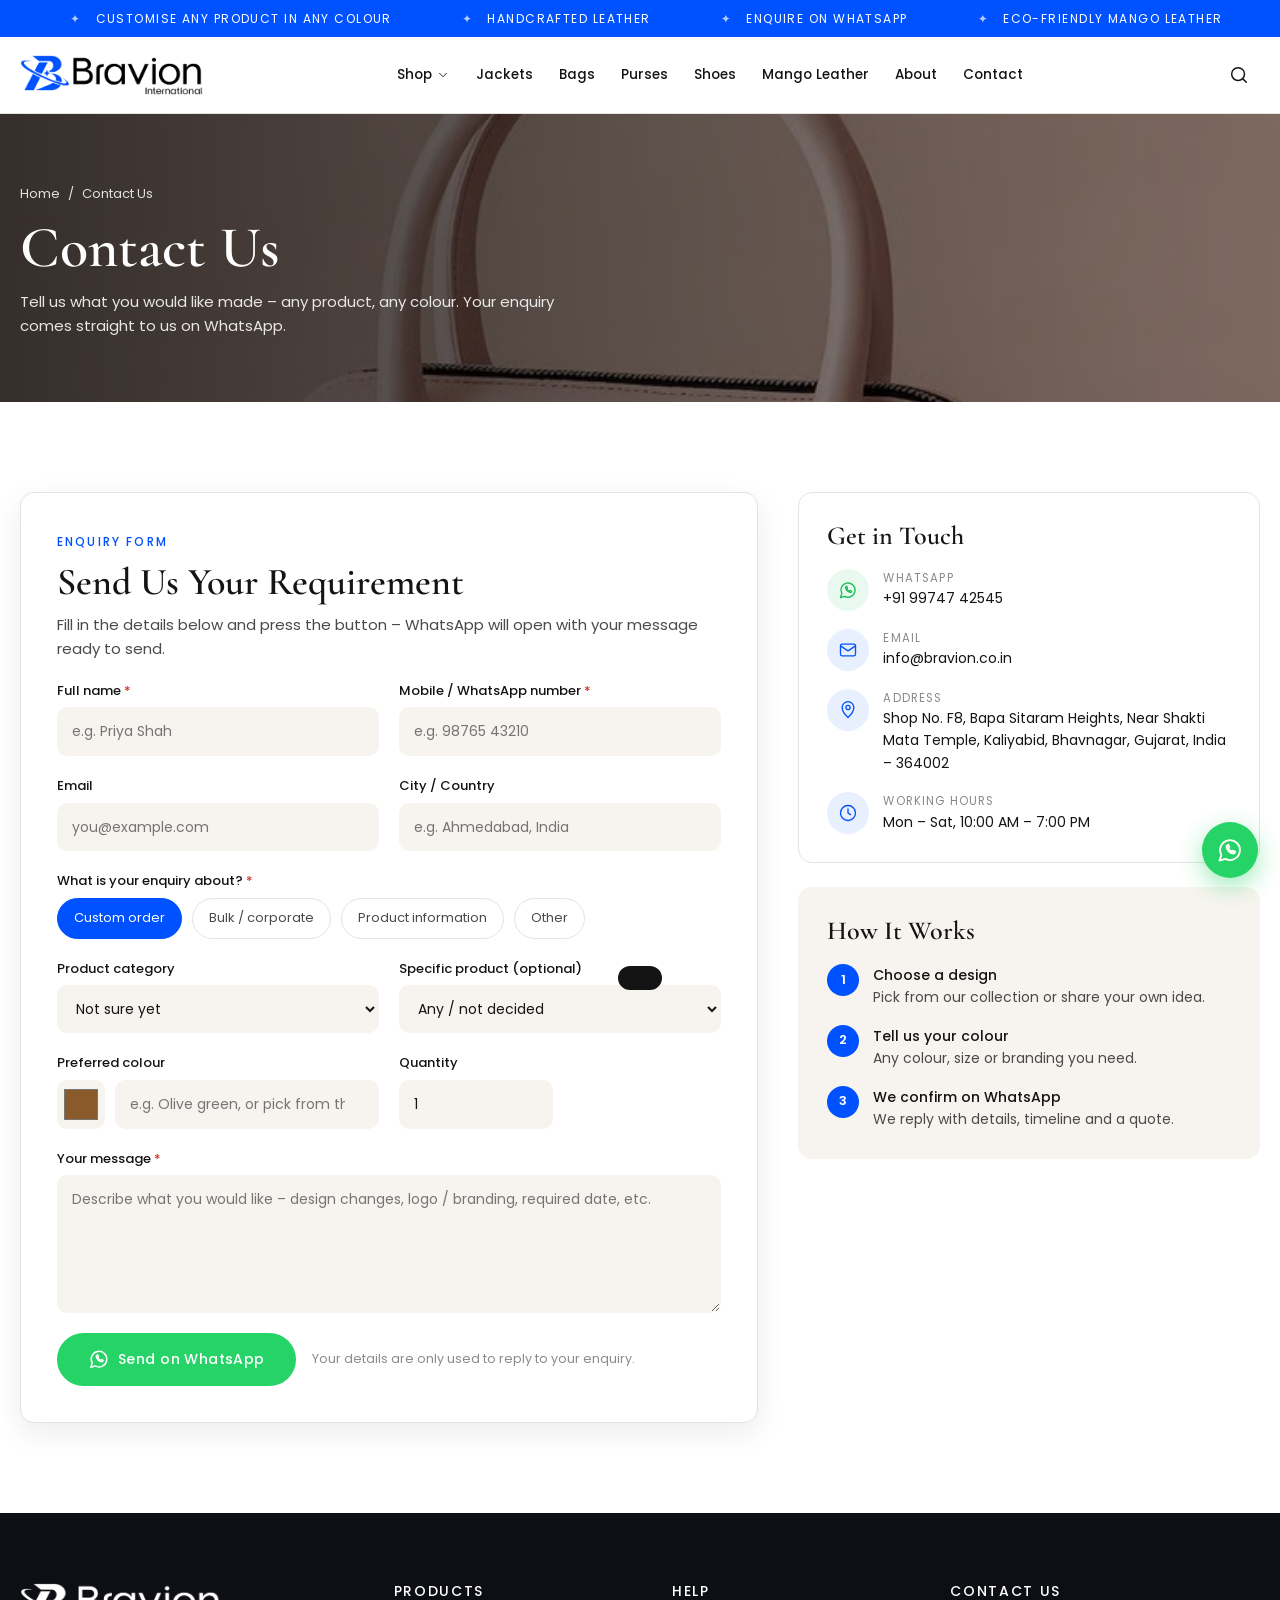
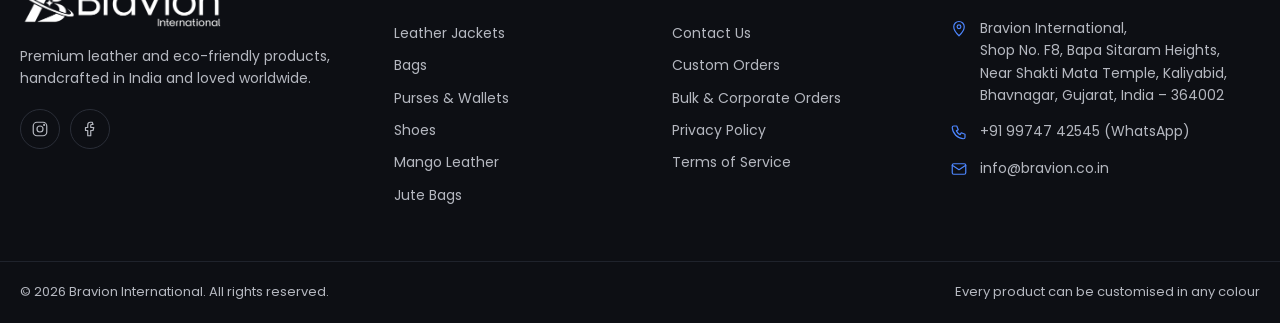
<file: contact.html>
<!DOCTYPE html>
<html lang="en">
<head>
  <meta charset="UTF-8">
  <meta name="viewport" content="width=device-width, initial-scale=1.0">
  <title>Contact Bravion International – Bulk Leather Goods &amp; Jute Bags Supplier, Bhavnagar India</title>
  <meta name="description" content="Contact Bravion International, Bhavnagar, Gujarat, India for wholesale, bulk, private label and OEM leather goods, mango leather and custom logo jute bags. Enquire on WhatsApp +91 99747 42545.">
  <meta name="keywords" content="leather goods sourcing India, bulk leather products supplier, leather products bulk order, leather goods importers supplier, custom products with logo, custom jute bags manufacturer, promotional bags bulk supplier, custom corporate gifting bags supplier, leather goods supplier for fashion brands">
  <meta name="robots" content="index, follow">
  <link rel="canonical" href="https://www.bravion.co.in/contact.html">
  <meta property="og:type" content="website">
  <meta property="og:site_name" content="Bravion International">
  <meta property="og:title" content="Contact Bravion International – Bulk Leather Goods &amp; Jute Bags Supplier, Bhavnagar India">
  <meta property="og:description" content="Contact Bravion International, Bhavnagar, Gujarat, India for wholesale, bulk, private label and OEM leather goods, mango leather and custom logo jute bags. Enquire on WhatsApp +91 99747 42545.">
  <meta property="og:url" content="https://www.bravion.co.in/contact.html">
  <meta property="og:image" content="https://www.bravion.co.in/assets/img/mango/ml-11.jpg">
  <meta property="og:image:alt" content="Bravion International mango leather satchel">
  <meta property="og:locale" content="en_IN">
  <meta name="twitter:card" content="summary_large_image">
  <meta name="twitter:title" content="Contact Bravion International – Bulk Leather Goods &amp; Jute Bags Supplier, Bhavnagar India">
  <meta name="twitter:description" content="Contact Bravion International, Bhavnagar, Gujarat, India for wholesale, bulk, private label and OEM leather goods, mango leather and custom logo jute bags. Enquire on WhatsApp +91 99747 42545.">
  <meta name="twitter:image" content="https://www.bravion.co.in/assets/img/mango/ml-11.jpg">
  <link rel="icon" type="image/png" href="assets/img/favicon.png">
  <link rel="preconnect" href="https://fonts.googleapis.com">
  <link rel="preconnect" href="https://fonts.gstatic.com" crossorigin>
  <link href="https://fonts.googleapis.com/css2?family=Cormorant+Garamond:wght@500;600;700&family=Poppins:wght@300;400;500;600&display=swap" rel="stylesheet">
  <link rel="stylesheet" href="assets/css/style.css">
</head>
<body>

  <!-- Announcement bar -->
  <div class="announce">
    <div class="announce__track">
      <span>Customise any product in any colour</span><span>Handcrafted leather</span><span>Enquire on WhatsApp</span><span>Eco-friendly mango leather</span>
      <span>Customise any product in any colour</span><span>Handcrafted leather</span><span>Enquire on WhatsApp</span><span>Eco-friendly mango leather</span>
    </div>
  </div>

  <!-- Header -->
  <header class="header" id="header">
    <div class="container header__inner">
      <button class="icon-btn header__burger" id="menuOpen" aria-label="Open menu">
        <svg viewBox="0 0 24 24"><path d="M3 6h18M3 12h18M3 18h18"/></svg>
      </button>

      <a href="index.html" class="header__logo" aria-label="Bravion International home">
        <img src="assets/img/logo.png" alt="Bravion International">
      </a>

      <nav class="nav" id="nav" aria-label="Main">
        <div class="nav__head">
          <img src="assets/img/logo.png" alt="Bravion International">
          <button class="icon-btn" id="menuClose" aria-label="Close menu">
            <svg viewBox="0 0 24 24"><path d="M6 6l12 12M18 6L6 18"/></svg>
          </button>
        </div>
        <ul class="nav__list">
          <li class="nav__item has-mega">
            <a href="shop.html">Shop <svg class="chev" viewBox="0 0 24 24"><path d="M6 9l6 6 6-6"/></svg></a>
            <div class="mega">
              <div class="mega__col">
                <h6>Products</h6>
                <a href="shop.html?cat=jackets">Leather Jackets</a>
                <a href="shop.html?cat=bags">Bags</a>
                <a href="shop.html?cat=purses">Purses &amp; Wallets</a>
                <a href="shop.html?cat=shoes">Shoes</a>
              </div>
              <div class="mega__col">
                <h6>Eco Collection</h6>
                <a href="shop.html?material=Mango+Leather">Mango Leather – All Products</a>
                <a href="shop.html?cat=jute-bags">Jute Bags</a>
              </div>
              <a href="shop.html?material=Mango+Leather" class="mega__promo">
                <img src="assets/img/mango/ml-11.jpg" alt="">
                <span>New: Mango Leather Edit →</span>
              </a>
            </div>
          </li>
          <li class="nav__item"><a href="shop.html?cat=jackets">Jackets</a></li>
          <li class="nav__item"><a href="shop.html?cat=bags">Bags</a></li>
          <li class="nav__item"><a href="shop.html?cat=purses">Purses</a></li>
          <li class="nav__item"><a href="shop.html?cat=shoes">Shoes</a></li>
          <li class="nav__item"><a href="shop.html?material=Mango+Leather">Mango Leather</a></li>
          <li class="nav__item"><a href="index.html#about">About</a></li>
          <li class="nav__item"><a href="contact.html">Contact</a></li>
        </ul>
      </nav>

      <div class="header__actions">
        <button class="icon-btn" id="searchOpen" aria-label="Search">
          <svg viewBox="0 0 24 24"><circle cx="11" cy="11" r="7"/><path d="M20 20l-3.5-3.5"/></svg>
        </button>
      </div>
    </div>

    <div class="search" id="search">
      <div class="container search__inner">
        <svg viewBox="0 0 24 24"><circle cx="11" cy="11" r="7"/><path d="M20 20l-3.5-3.5"/></svg>
        <input type="search" placeholder="Search jackets, bags, wallets, shoes…" aria-label="Search products">
        <button class="icon-btn" id="searchClose" aria-label="Close search">
          <svg viewBox="0 0 24 24"><path d="M6 6l12 12M18 6L6 18"/></svg>
        </button>
      </div>
    </div>
    <!-- inside the header so the menu drawer can sit above it -->
    <div class="overlay" id="overlay"></div>
  </header>

  <main class="contact-page">

    <!-- Page banner -->
    <section class="collection-hero" style="--bg:url('../img/mango/ml-09.jpg')">
      <div class="container collection-hero__inner">
        <nav class="crumbs" aria-label="Breadcrumb">
          <a href="index.html">Home</a><span>/</span>Contact Us
        </nav>
        <h1>Contact Us</h1>
        <p>Tell us what you would like made – any product, any colour. Your enquiry comes straight to us on WhatsApp.</p>
      </div>
    </section>

    <section class="section">
      <div class="container contact">

        <!-- Enquiry form -->
        <form class="contact__form" id="contactForm" novalidate>
          <div class="contact__form-head">
            <span class="eyebrow">Enquiry form</span>
            <h2>Send Us Your Requirement</h2>
            <p>Fill in the details below and press the button – WhatsApp will open with your message ready to send.</p>
          </div>

          <div class="field-row">
            <label class="field">
              <span>Full name <em>*</em></span>
              <input type="text" name="name" autocomplete="name" required placeholder="e.g. Priya Shah">
              <small class="field__error">Please enter your name.</small>
            </label>
            <label class="field">
              <span>Mobile / WhatsApp number <em>*</em></span>
              <input type="tel" name="phone" autocomplete="tel" required placeholder="e.g. 98765 43210" inputmode="tel">
              <small class="field__error">Please enter a valid number (10–15 digits).</small>
            </label>
          </div>

          <div class="field-row">
            <label class="field">
              <span>Email</span>
              <input type="email" name="email" autocomplete="email" placeholder="you@example.com">
              <small class="field__error">Please enter a valid email.</small>
            </label>
            <label class="field">
              <span>City / Country</span>
              <input type="text" name="city" autocomplete="address-level2" placeholder="e.g. Ahmedabad, India">
            </label>
          </div>

          <div class="field">
            <span>What is your enquiry about? <em>*</em></span>
            <div class="choice" id="enquiryType">
              <label><input type="radio" name="type" value="Custom order" checked><span>Custom order</span></label>
              <label><input type="radio" name="type" value="Bulk / corporate order"><span>Bulk / corporate</span></label>
              <label><input type="radio" name="type" value="Product information"><span>Product information</span></label>
              <label><input type="radio" name="type" value="Other"><span>Other</span></label>
            </div>
          </div>

          <div class="field-row">
            <label class="field">
              <span>Product category</span>
              <select name="category" id="fCategorySelect">
                <option value="">Not sure yet</option>
              </select>
            </label>
            <label class="field">
              <span>Specific product (optional)</span>
              <select name="product" id="fProductSelect">
                <option value="">Any / not decided</option>
              </select>
            </label>
          </div>

          <div class="field-row">
            <label class="field">
              <span>Preferred colour</span>
              <div class="colour-input">
                <input type="color" name="colourPick" value="#8b5a2b" aria-label="Pick a colour">
                <input type="text" name="colour" placeholder="e.g. Olive green, or pick from the box" list="colourList">
              </div>
              <datalist id="colourList">
                <option value="Black"><option value="Brown"><option value="Tan"><option value="Cream"><option value="White">
                <option value="Red"><option value="Maroon"><option value="Pink"><option value="Green"><option value="Blue">
                <option value="Navy"><option value="Mustard"><option value="Purple"><option value="Beige">
              </datalist>
            </label>
            <div class="field-row field-row--tight">
              <label class="field">
                <span>Quantity</span>
                <input type="number" name="qty" min="1" value="1" inputmode="numeric">
                <small class="field__error">Minimum 1.</small>
              </label>
              <label class="field" id="sizeField" hidden>
                <span>Size</span>
                <input type="text" name="size" placeholder="e.g. M / UK 9">
              </label>
            </div>
          </div>

          <label class="field">
            <span>Your message <em>*</em></span>
            <textarea name="message" rows="5" required placeholder="Describe what you would like – design changes, logo / branding, required date, etc."></textarea>
            <small class="field__error">Please tell us a little about what you need.</small>
          </label>

          <div class="contact__submit">
            <button type="submit" class="btn btn--wa">
              <svg viewBox="0 0 24 24"><path d="M3 21l1.6-4.7A8.5 8.5 0 1 1 8 19.6z"/><path d="M9 8.5c0 3.5 3 6.5 6.5 6.5l1-1.5-2-1-1 1c-1-.5-2.5-2-3-3l1-1-1-2z"/></svg>
              Send on WhatsApp
            </button>
            <p class="contact__note">Your details are only used to reply to your enquiry.</p>
          </div>

          <div class="contact__done" id="contactDone" hidden>
            <strong>WhatsApp is opening…</strong>
            <span>Please press <b>Send</b> in WhatsApp to deliver your message. If it did not open, <a href="#" id="contactRetry" target="_blank" rel="noopener">tap here</a>.</span>
          </div>
        </form>

        <!-- Contact details -->
        <aside class="contact__info">
          <div class="info-card">
            <h3>Get in Touch</h3>
            <a href="#" data-wa class="info-line">
              <span class="info-line__icon info-line__icon--wa"><svg viewBox="0 0 24 24"><path d="M3 21l1.6-4.7A8.5 8.5 0 1 1 8 19.6z"/><path d="M9 8.5c0 3.5 3 6.5 6.5 6.5l1-1.5-2-1-1 1c-1-.5-2.5-2-3-3l1-1-1-2z"/></svg></span>
              <span><small>WhatsApp</small>+91 99747 42545</span>
            </a>
            <a href="mailto:info@bravion.co.in" class="info-line">
              <span class="info-line__icon"><svg viewBox="0 0 24 24"><rect x="3" y="5" width="18" height="14" rx="2"/><path d="M3 7l9 6 9-6"/></svg></span>
              <span><small>Email</small>info@bravion.co.in</span>
            </a>
            <div class="info-line">
              <span class="info-line__icon"><svg viewBox="0 0 24 24"><path d="M12 21s-7-6.5-7-12a7 7 0 0 1 14 0c0 5.5-7 12-7 12z"/><circle cx="12" cy="9" r="2.5"/></svg></span>
              <span><small>Address</small>Shop No. F8, Bapa Sitaram Heights, Near Shakti Mata Temple, Kaliyabid, Bhavnagar, Gujarat, India – 364002</span>
            </div>
            <div class="info-line">
              <span class="info-line__icon"><svg viewBox="0 0 24 24"><circle cx="12" cy="12" r="9"/><path d="M12 7v5l3 2"/></svg></span>
              <span><small>Working hours</small>Mon – Sat, 10:00 AM – 7:00 PM</span>
            </div>
          </div>

          <div class="info-card info-card--tint">
            <h3>How It Works</h3>
            <ol class="steps">
              <li><strong>Choose a design</strong><span>Pick from our collection or share your own idea.</span></li>
              <li><strong>Tell us your colour</strong><span>Any colour, size or branding you need.</span></li>
              <li><strong>We confirm on WhatsApp</strong><span>We reply with details, timeline and a quote.</span></li>
            </ol>
          </div>
        </aside>
      </div>
    </section>
  </main>

  <!-- Footer -->
  <footer class="footer" id="contact">
    <div class="container footer__grid">
      <div class="footer__brand">
        <img src="assets/img/logo.png" alt="Bravion International" class="footer__logo">
        <p>Premium leather and eco-friendly products, handcrafted in India and loved worldwide.</p>
        <div class="social">
          <a href="https://www.instagram.com/bravioninternational/" target="_blank" rel="noopener" aria-label="Instagram"><svg viewBox="0 0 24 24"><rect x="3" y="3" width="18" height="18" rx="5"/><circle cx="12" cy="12" r="4"/><circle cx="17.5" cy="6.5" r=".6"/></svg></a>
          <a href="https://www.facebook.com/share/1EA5qorMT6/?mibextid=wwXIfr" target="_blank" rel="noopener" aria-label="Facebook"><svg viewBox="0 0 24 24"><path d="M15 3h-2.5A3.5 3.5 0 0 0 9 6.5V10H6v4h3v7h4v-7h3l1-4h-4V7a1 1 0 0 1 1-1h2z"/></svg></a>
        </div>
      </div>
      <div>
        <h4>Products</h4>
        <a href="shop.html?cat=jackets">Leather Jackets</a>
        <a href="shop.html?cat=bags">Bags</a>
        <a href="shop.html?cat=purses">Purses &amp; Wallets</a>
        <a href="shop.html?cat=shoes">Shoes</a>
        <a href="shop.html?material=Mango+Leather">Mango Leather</a>
        <a href="shop.html?cat=jute-bags">Jute Bags</a>
      </div>
      <div>
        <h4>Help</h4>
        <a href="contact.html">Contact Us</a>
        <a href="#" data-wa="Hello Bravion, I would like to customise a product.">Custom Orders</a>
        <a href="#" data-wa="Hello Bravion, I would like a quote for a bulk / corporate order.">Bulk &amp; Corporate Orders</a>
        <a href="#">Privacy Policy</a>
        <a href="#">Terms of Service</a>
      </div>
      <div>
        <h4>Contact Us</h4>
        <p class="contact-line"><svg viewBox="0 0 24 24"><path d="M12 21s-7-6.5-7-12a7 7 0 0 1 14 0c0 5.5-7 12-7 12z"/><circle cx="12" cy="9" r="2.5"/></svg>
          Bravion International,<br>Shop No. F8, Bapa Sitaram Heights,<br>Near Shakti Mata Temple, Kaliyabid,<br>Bhavnagar, Gujarat, India – 364002</p>
        <p class="contact-line"><svg viewBox="0 0 24 24"><path d="M5 4h4l2 5-2.5 1.5a11 11 0 0 0 5 5L15 13l5 2v4a2 2 0 0 1-2 2A16 16 0 0 1 3 6a2 2 0 0 1 2-2"/></svg><a href="#" data-wa>+91 99747 42545 (WhatsApp)</a></p>
        <p class="contact-line"><svg viewBox="0 0 24 24"><rect x="3" y="5" width="18" height="14" rx="2"/><path d="M3 7l9 6 9-6"/></svg><a href="mailto:info@bravion.co.in">info@bravion.co.in</a></p>
      </div>
    </div>
    <div class="footer__bottom">
      <div class="container footer__bottom-inner">
        <span>© <span id="year">2026</span> Bravion International. All rights reserved.</span>
        <span class="pay">Every product can be customised in any colour</span>
      </div>
    </div>
  </footer>

  <a href="#" class="whatsapp" data-wa aria-label="Chat on WhatsApp">
    <svg viewBox="0 0 24 24"><path d="M3 21l1.6-4.7A8.5 8.5 0 1 1 8 19.6z"/><path d="M9 8.5c0 3.5 3 6.5 6.5 6.5l1-1.5-2-1-1 1c-1-.5-2.5-2-3-3l1-1-1-2z"/></svg>
  </a>

  <div class="toast" id="toast" role="status" aria-live="polite"></div>

  <script src="assets/js/products.js"></script>
  <script src="assets/js/common.js"></script>
  <script src="assets/js/contact.js"></script>
</body>
</html>
</file>
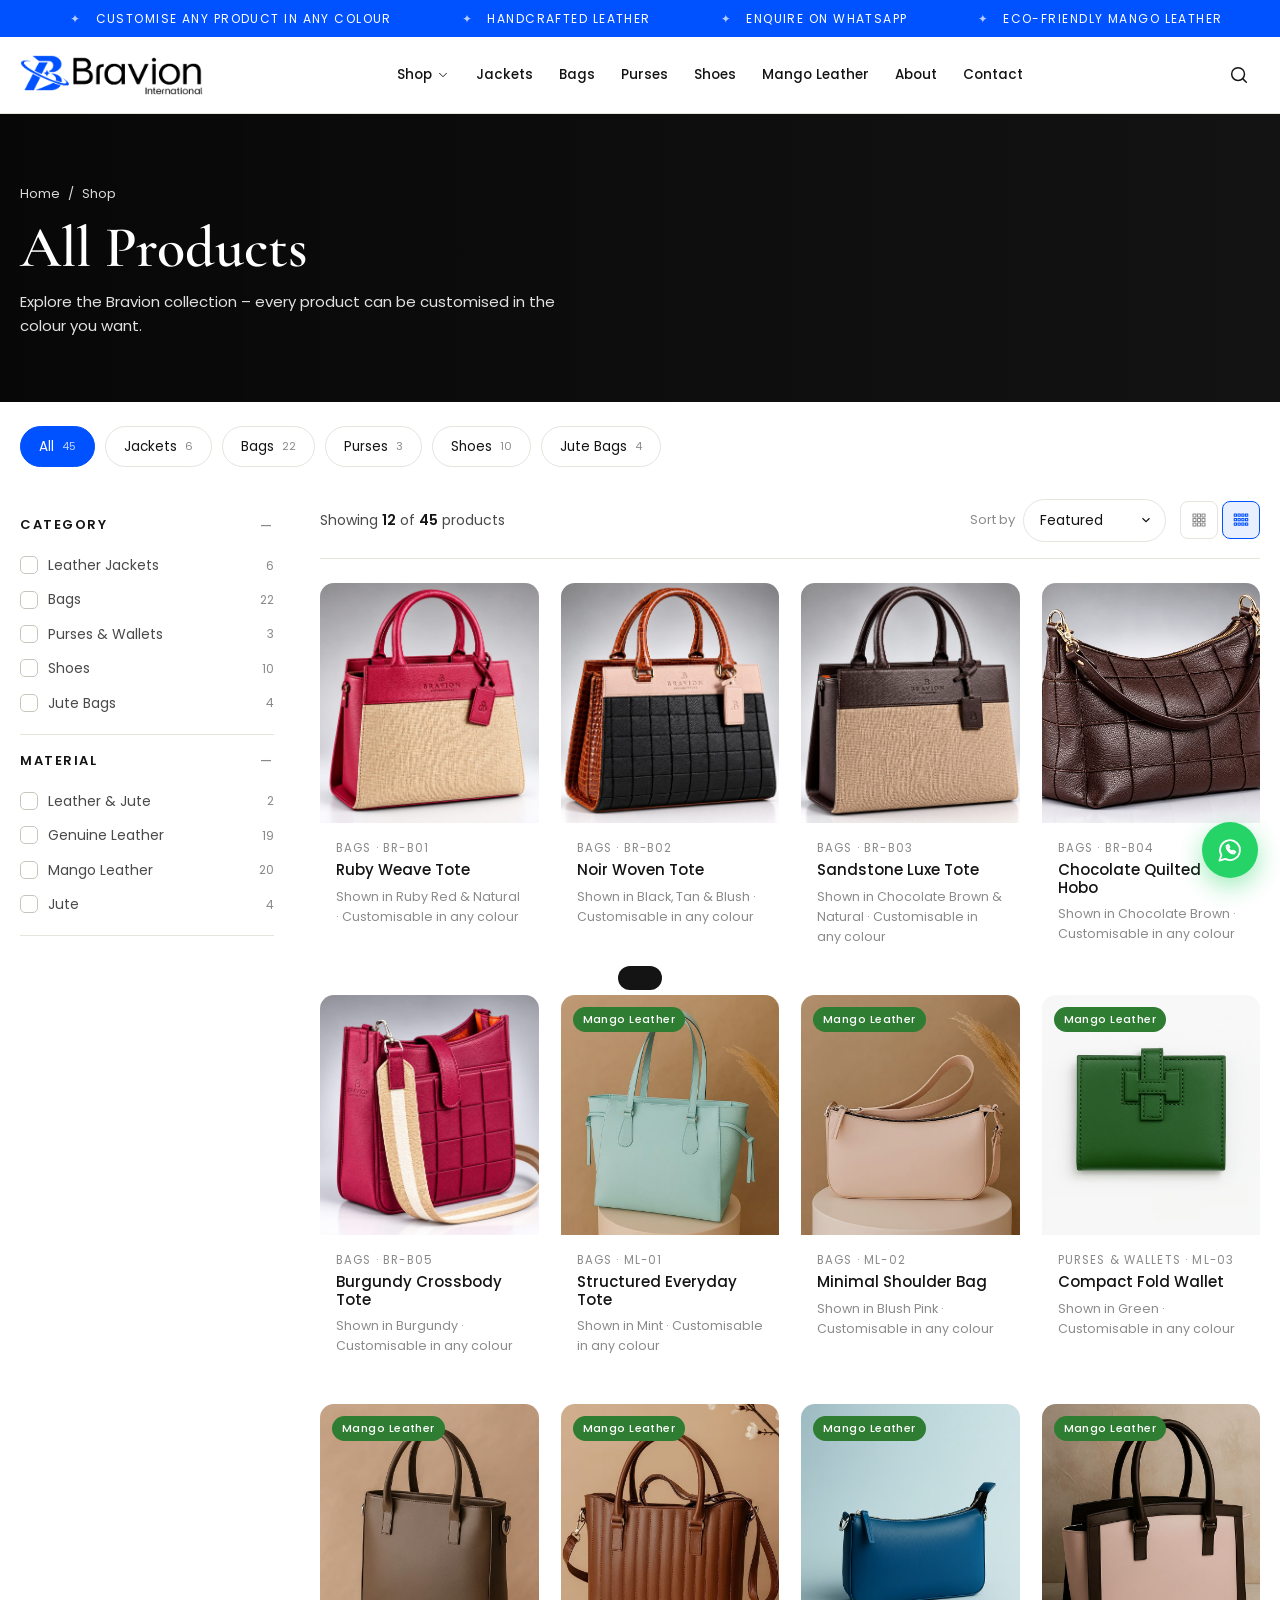
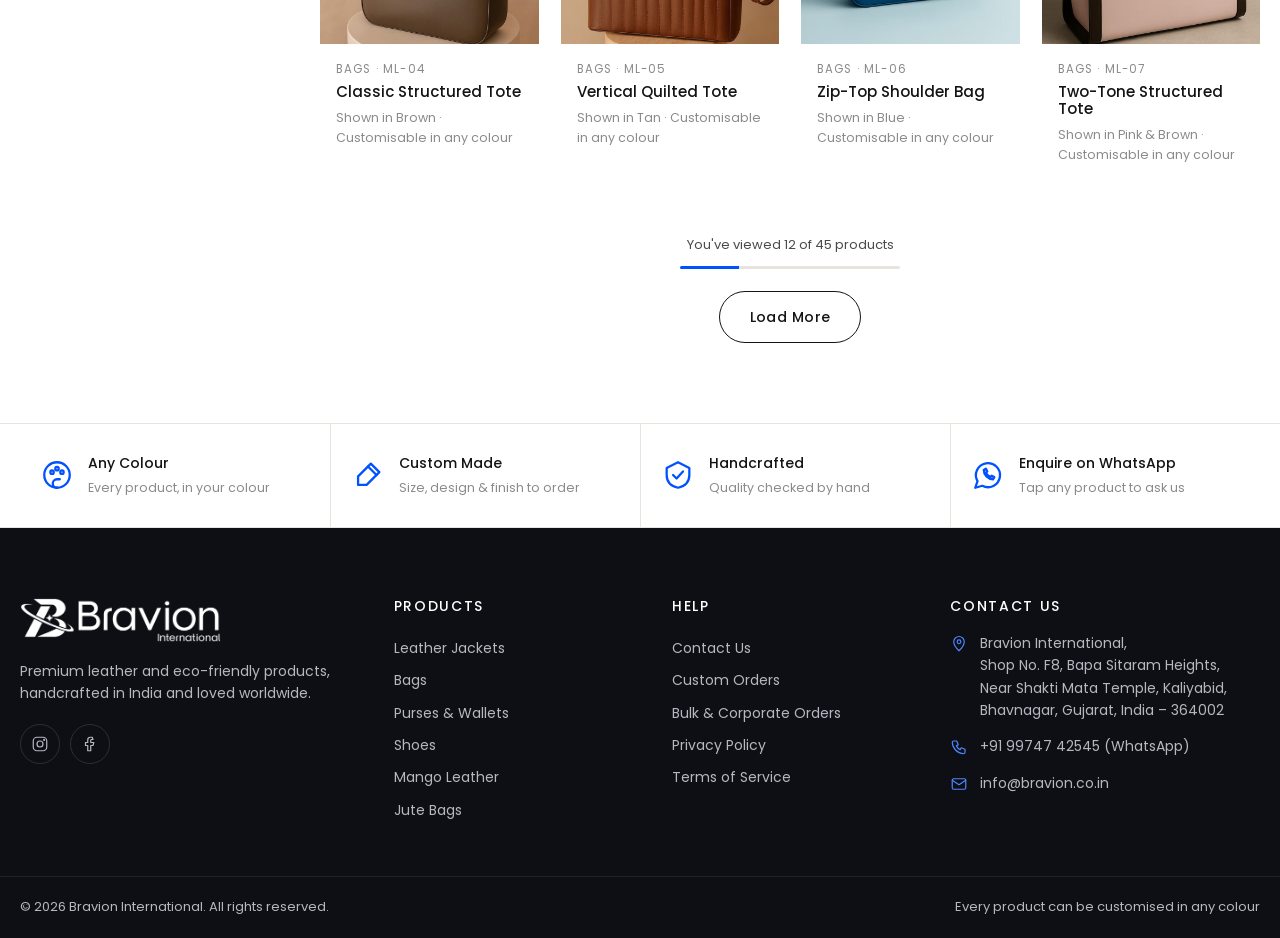
<file: shop.html>
<!DOCTYPE html>
<html lang="en">
<head>
  <meta charset="UTF-8">
  <meta name="viewport" content="width=device-width, initial-scale=1.0">
  <title>Shop Wholesale Leather Jackets, Bags, Wallets, Shoes &amp; Jute Bags | Bravion International</title>
  <meta name="description" content="Browse leather jackets, handbags, tote bags, wallets, leather shoes, mango leather and jute bags. Bulk, wholesale and private label orders from India – every design customised in any colour.">
  <meta name="keywords" content="leather jackets wholesale, custom leather jackets, leather handbag supplier, leather tote bags wholesale, leather shoulder bags bulk, leather wallets wholesale, leather purses wholesale, leather shoes wholesale, custom leather shoes, mango leather bags, mango leather wallets, jute tote bags supplier, printed jute bags bulk, wholesale leather accessories">
  <meta name="robots" content="index, follow">
  <link rel="canonical" href="https://www.bravion.co.in/shop.html">
  <meta property="og:type" content="website">
  <meta property="og:site_name" content="Bravion International">
  <meta property="og:title" content="Shop Wholesale Leather Jackets, Bags, Wallets, Shoes &amp; Jute Bags | Bravion International">
  <meta property="og:description" content="Browse leather jackets, handbags, tote bags, wallets, leather shoes, mango leather and jute bags. Bulk, wholesale and private label orders from India – every design customised in any colour.">
  <meta property="og:url" content="https://www.bravion.co.in/shop.html">
  <meta property="og:image" content="https://www.bravion.co.in/assets/img/mango/ml-11.jpg">
  <meta property="og:image:alt" content="Bravion International mango leather satchel">
  <meta property="og:locale" content="en_IN">
  <meta name="twitter:card" content="summary_large_image">
  <meta name="twitter:title" content="Shop Wholesale Leather Jackets, Bags, Wallets, Shoes &amp; Jute Bags | Bravion International">
  <meta name="twitter:description" content="Browse leather jackets, handbags, tote bags, wallets, leather shoes, mango leather and jute bags. Bulk, wholesale and private label orders from India – every design customised in any colour.">
  <meta name="twitter:image" content="https://www.bravion.co.in/assets/img/mango/ml-11.jpg">
  <link rel="icon" type="image/png" href="assets/img/favicon.png">
  <link rel="preconnect" href="https://fonts.googleapis.com">
  <link rel="preconnect" href="https://fonts.gstatic.com" crossorigin>
  <link href="https://fonts.googleapis.com/css2?family=Cormorant+Garamond:wght@500;600;700&family=Poppins:wght@300;400;500;600&display=swap" rel="stylesheet">
  <link rel="stylesheet" href="assets/css/style.css">
</head>
<body>

  <!-- Announcement bar -->
  <div class="announce">
    <div class="announce__track">
      <span>Customise any product in any colour</span><span>Handcrafted leather</span><span>Enquire on WhatsApp</span><span>Eco-friendly mango leather</span>
      <span>Customise any product in any colour</span><span>Handcrafted leather</span><span>Enquire on WhatsApp</span><span>Eco-friendly mango leather</span>
    </div>
  </div>

  <!-- Header -->
  <header class="header" id="header">
    <div class="container header__inner">
      <button class="icon-btn header__burger" id="menuOpen" aria-label="Open menu">
        <svg viewBox="0 0 24 24"><path d="M3 6h18M3 12h18M3 18h18"/></svg>
      </button>

      <a href="index.html" class="header__logo" aria-label="Bravion International home">
        <img src="assets/img/logo.png" alt="Bravion International">
      </a>

      <nav class="nav" id="nav" aria-label="Main">
        <div class="nav__head">
          <img src="assets/img/logo.png" alt="Bravion International">
          <button class="icon-btn" id="menuClose" aria-label="Close menu">
            <svg viewBox="0 0 24 24"><path d="M6 6l12 12M18 6L6 18"/></svg>
          </button>
        </div>
        <ul class="nav__list">
          <li class="nav__item has-mega">
            <a href="shop.html">Shop <svg class="chev" viewBox="0 0 24 24"><path d="M6 9l6 6 6-6"/></svg></a>
            <div class="mega">
              <div class="mega__col">
                <h6>Products</h6>
                <a href="shop.html?cat=jackets">Leather Jackets</a>
                <a href="shop.html?cat=bags">Bags</a>
                <a href="shop.html?cat=purses">Purses &amp; Wallets</a>
                <a href="shop.html?cat=shoes">Shoes</a>
              </div>
              <div class="mega__col">
                <h6>Eco Collection</h6>
                <a href="shop.html?material=Mango+Leather">Mango Leather – All Products</a>
                <a href="shop.html?cat=jute-bags">Jute Bags</a>
              </div>
              <a href="shop.html?material=Mango+Leather" class="mega__promo">
                <img src="assets/img/mango/ml-11.jpg" alt="">
                <span>New: Mango Leather Edit →</span>
              </a>
            </div>
          </li>
          <li class="nav__item"><a href="shop.html?cat=jackets">Jackets</a></li>
          <li class="nav__item"><a href="shop.html?cat=bags">Bags</a></li>
          <li class="nav__item"><a href="shop.html?cat=purses">Purses</a></li>
          <li class="nav__item"><a href="shop.html?cat=shoes">Shoes</a></li>
          <li class="nav__item"><a href="shop.html?material=Mango+Leather">Mango Leather</a></li>
          <li class="nav__item"><a href="index.html#about">About</a></li>
          <li class="nav__item"><a href="contact.html">Contact</a></li>
        </ul>
      </nav>

      <div class="header__actions">
        <button class="icon-btn" id="searchOpen" aria-label="Search">
          <svg viewBox="0 0 24 24"><circle cx="11" cy="11" r="7"/><path d="M20 20l-3.5-3.5"/></svg>
        </button>
      </div>
    </div>

    <div class="search" id="search">
      <div class="container search__inner">
        <svg viewBox="0 0 24 24"><circle cx="11" cy="11" r="7"/><path d="M20 20l-3.5-3.5"/></svg>
        <input type="search" placeholder="Search jackets, bags, wallets, shoes…" aria-label="Search products">
        <button class="icon-btn" id="searchClose" aria-label="Close search">
          <svg viewBox="0 0 24 24"><path d="M6 6l12 12M18 6L6 18"/></svg>
        </button>
      </div>
    </div>
    <!-- inside the header so the menu drawer can sit above it -->
    <div class="overlay" id="overlay"></div>
  </header>

  <main class="shop-page">

    <!-- Collection banner -->
    <section class="collection-hero" id="collectionHero">
      <div class="container collection-hero__inner">
        <nav class="crumbs" aria-label="Breadcrumb">
          <a href="index.html">Home</a><span>/</span><a href="shop.html">Shop</a><span id="crumbCat"></span>
        </nav>
        <h1 id="collectionTitle">All Products</h1>
        <p id="collectionDesc">Explore the complete Bravion collection – premium leather and eco-friendly essentials.</p>
      </div>
    </section>

    <!-- Category chips -->
    <div class="container">
      <div class="chips" id="catChips" role="tablist" aria-label="Categories"></div>
    </div>

    <section class="container shop">
      <!-- Filters sidebar -->
      <aside class="filters" id="filters" aria-label="Filters">
        <div class="filters__head">
          <h2>Filters</h2>
          <button class="icon-btn" id="filtersClose" aria-label="Close filters">
            <svg viewBox="0 0 24 24"><path d="M6 6l12 12M18 6L6 18"/></svg>
          </button>
        </div>

        <div class="filters__body">
          <details class="fgroup" open>
            <summary>Category</summary>
            <div class="fgroup__body" id="fCategory"></div>
          </details>

          <details class="fgroup" open>
            <summary>Material</summary>
            <div class="fgroup__body" id="fMaterial"></div>
          </details>
        </div>

        <div class="filters__foot">
          <button class="btn btn--outline" id="clearAll">Clear All</button>
          <button class="btn btn--primary" id="applyFilters">Show <span id="applyCount">0</span> Products</button>
        </div>
      </aside>

      <!-- Results -->
      <div class="results">
        <div class="toolbar">
          <button class="btn btn--outline toolbar__filter" id="filtersOpen">
            <svg viewBox="0 0 24 24"><path d="M4 6h16M7 12h10M10 18h4"/></svg> Filters <span class="toolbar__badge" id="filterBadge" hidden>0</span>
          </button>
          <p class="toolbar__count" id="resultCount">Showing 0 products</p>
          <div class="toolbar__right">
            <label class="sort">
              <span>Sort by</span>
              <select id="sort">
                <option value="featured">Featured</option>
                <option value="name-asc">Name: A to Z</option>
                <option value="name-desc">Name: Z to A</option>
              </select>
            </label>
            <div class="view" role="group" aria-label="Grid size">
              <button class="view__btn" data-cols="3" aria-label="3 per row"><svg viewBox="0 0 24 24"><path d="M4 4h4v4H4zM10 4h4v4h-4zM16 4h4v4h-4zM4 10h4v4H4zM10 10h4v4h-4zM16 10h4v4h-4zM4 16h4v4H4zM10 16h4v4h-4zM16 16h4v4h-4z"/></svg></button>
              <button class="view__btn is-active" data-cols="4" aria-label="4 per row"><svg viewBox="0 0 24 24"><path d="M3 4h3v3H3zM8 4h3v3H8zM13 4h3v3h-3zM18 4h3v3h-3zM3 10h3v3H3zM8 10h3v3H8zM13 10h3v3h-3zM18 10h3v3h-3zM3 16h3v3H3zM8 16h3v3H8zM13 16h3v3h-3zM18 16h3v3h-3z"/></svg></button>
            </div>
          </div>
        </div>

        <div class="active-filters" id="activeFilters"></div>

        <div class="grid" id="grid" data-cols="4"></div>

        <div class="empty" id="empty" hidden>
          <svg viewBox="0 0 24 24"><circle cx="11" cy="11" r="7"/><path d="M20 20l-3.5-3.5M8 11h6"/></svg>
          <h3>No products match your filters</h3>
          <p>Try removing a filter, or ask us on WhatsApp – we can make it for you.</p>
          <button class="btn btn--primary" id="emptyClear">Clear All Filters</button>
        </div>

        <div class="more" id="more">
          <p id="moreText">You've viewed 0 of 0 products</p>
          <div class="more__bar"><span id="moreBar"></span></div>
          <button class="btn btn--outline" id="loadMore">Load More</button>
        </div>
      </div>
    </section>

    <!-- Bottom info strip -->
    <section class="usp usp--top">
      <div class="container usp__grid">
        <div class="usp__item">
          <svg viewBox="0 0 24 24"><circle cx="12" cy="12" r="9"/><circle cx="8.5" cy="10" r="1.2"/><circle cx="12" cy="7.5" r="1.2"/><circle cx="15.5" cy="10" r="1.2"/><path d="M12 21a3 3 0 0 1 0-6h2"/></svg>
          <div><strong>Any Colour</strong><span>Every product, in your colour</span></div>
        </div>
        <div class="usp__item">
          <svg viewBox="0 0 24 24"><path d="M14 4l6 6-9 9H5v-6z"/><path d="M12 6l6 6"/></svg>
          <div><strong>Custom Made</strong><span>Size, design &amp; finish to order</span></div>
        </div>
        <div class="usp__item">
          <svg viewBox="0 0 24 24"><path d="M12 3l8 4v5c0 5-3.5 8-8 9-4.5-1-8-4-8-9V7z"/><path d="M8.5 12l2.5 2.5 4.5-5"/></svg>
          <div><strong>Handcrafted</strong><span>Quality checked by hand</span></div>
        </div>
        <div class="usp__item">
          <svg viewBox="0 0 24 24"><path d="M3 21l1.6-4.7A8.5 8.5 0 1 1 8 19.6z"/><path d="M9 8.5c0 3.5 3 6.5 6.5 6.5l1-1.5-2-1-1 1c-1-.5-2.5-2-3-3l1-1-1-2z"/></svg>
          <div><strong>Enquire on WhatsApp</strong><span>Tap any product to ask us</span></div>
        </div>
      </div>
    </section>
  </main>

  <!-- Footer -->
  <footer class="footer" id="contact">
    <div class="container footer__grid">
      <div class="footer__brand">
        <img src="assets/img/logo.png" alt="Bravion International" class="footer__logo">
        <p>Premium leather and eco-friendly products, handcrafted in India and loved worldwide.</p>
        <div class="social">
          <a href="https://www.instagram.com/bravioninternational/" target="_blank" rel="noopener" aria-label="Instagram"><svg viewBox="0 0 24 24"><rect x="3" y="3" width="18" height="18" rx="5"/><circle cx="12" cy="12" r="4"/><circle cx="17.5" cy="6.5" r=".6"/></svg></a>
          <a href="https://www.facebook.com/share/1EA5qorMT6/?mibextid=wwXIfr" target="_blank" rel="noopener" aria-label="Facebook"><svg viewBox="0 0 24 24"><path d="M15 3h-2.5A3.5 3.5 0 0 0 9 6.5V10H6v4h3v7h4v-7h3l1-4h-4V7a1 1 0 0 1 1-1h2z"/></svg></a>
        </div>
      </div>
      <div>
        <h4>Products</h4>
        <a href="shop.html?cat=jackets">Leather Jackets</a>
        <a href="shop.html?cat=bags">Bags</a>
        <a href="shop.html?cat=purses">Purses &amp; Wallets</a>
        <a href="shop.html?cat=shoes">Shoes</a>
        <a href="shop.html?material=Mango+Leather">Mango Leather</a>
        <a href="shop.html?cat=jute-bags">Jute Bags</a>
      </div>
      <div>
        <h4>Help</h4>
        <a href="contact.html">Contact Us</a>
        <a href="#" data-wa="Hello Bravion, I would like to customise a product.">Custom Orders</a>
        <a href="#" data-wa="Hello Bravion, I would like a quote for a bulk / corporate order.">Bulk &amp; Corporate Orders</a>
        <a href="#">Privacy Policy</a>
        <a href="#">Terms of Service</a>
      </div>
      <div>
        <h4>Contact Us</h4>
        <p class="contact-line"><svg viewBox="0 0 24 24"><path d="M12 21s-7-6.5-7-12a7 7 0 0 1 14 0c0 5.5-7 12-7 12z"/><circle cx="12" cy="9" r="2.5"/></svg>
          Bravion International,<br>Shop No. F8, Bapa Sitaram Heights,<br>Near Shakti Mata Temple, Kaliyabid,<br>Bhavnagar, Gujarat, India – 364002</p>
        <p class="contact-line"><svg viewBox="0 0 24 24"><path d="M5 4h4l2 5-2.5 1.5a11 11 0 0 0 5 5L15 13l5 2v4a2 2 0 0 1-2 2A16 16 0 0 1 3 6a2 2 0 0 1 2-2"/></svg><a href="#" data-wa>+91 99747 42545 (WhatsApp)</a></p>
        <p class="contact-line"><svg viewBox="0 0 24 24"><rect x="3" y="5" width="18" height="14" rx="2"/><path d="M3 7l9 6 9-6"/></svg><a href="mailto:info@bravion.co.in">info@bravion.co.in</a></p>
      </div>
    </div>
    <div class="footer__bottom">
      <div class="container footer__bottom-inner">
        <span>© <span id="year">2026</span> Bravion International. All rights reserved.</span>
        <span class="pay">Every product can be customised in any colour</span>
      </div>
    </div>
  </footer>

  <a href="#" class="whatsapp" data-wa aria-label="Chat on WhatsApp">
    <svg viewBox="0 0 24 24"><path d="M3 21l1.6-4.7A8.5 8.5 0 1 1 8 19.6z"/><path d="M9 8.5c0 3.5 3 6.5 6.5 6.5l1-1.5-2-1-1 1c-1-.5-2.5-2-3-3l1-1-1-2z"/></svg>
  </a>

  <div class="toast" id="toast" role="status" aria-live="polite"></div>

  <script src="assets/js/products.js"></script>
  <script src="assets/js/common.js"></script>
  <script src="assets/js/shop.js"></script>
</body>
</html>
</file>
<file: assets/css/style.css>
/* ============ Bravion International – Home ============ */
:root {
  --brand: #0051ff;
  --brand-dark: #003ecc;
  --brand-soft: #e8efff;
  --ink: #141414;
  --text: #4a4a4a;
  --muted: #8a8a8a;
  --line: #e7e3dd;
  --cream: #f7f4ef;
  --tan: #8b5a2b;
  --white: #fff;
  --surface: #fff;            /* page, header, cards */
  --band: #141414;            /* dark strips: stats, toast */
  --on-light: #141414;        /* text on white buttons, same in both themes */
  --placeholder: var(--placeholder);
  --soft-line: #f2efea;
  --check-line: #c9c4bc;
  --bad-bg: #fff6f5;
  --ok-bg: #e9f9ef;
  --ok-text: #1b6b3a;
  --select-arrow: url("data:image/svg+xml,%3Csvg xmlns='http://www.w3.org/2000/svg' viewBox='0 0 24 24' fill='none' stroke='%23141414' stroke-width='2'%3E%3Cpath d='M6 9l6 6 6-6'/%3E%3C/svg%3E");
  --radius: 14px;
  --shadow: 0 10px 30px rgba(20, 20, 20, .08);
  --serif: "Cormorant Garamond", Georgia, serif;
  --sans: "Poppins", system-ui, sans-serif;
  --header-h: 76px;
}

*, *::before, *::after { box-sizing: border-box; }
[hidden] { display: none !important; } /* e.g. .btn's display would otherwise override the hidden attribute */
html { scroll-behavior: smooth; }
body { margin: 0; font-family: var(--sans); color: var(--text); background: var(--surface); line-height: 1.6; font-size: 15px; -webkit-font-smoothing: antialiased; overflow-x: hidden; }
img { max-width: 100%; display: block; }
a { color: inherit; text-decoration: none; }
button { font: inherit; cursor: pointer; border: 0; background: none; color: inherit; }
h1, h2, h3, h4, h5, h6 { color: var(--ink); margin: 0; line-height: 1.15; }
h2 { font-family: var(--serif); font-size: clamp(32px, 4vw, 46px); font-weight: 600; }
svg { width: 22px; height: 22px; fill: none; stroke: currentColor; stroke-width: 1.6; stroke-linecap: round; stroke-linejoin: round; }

.container { width: min(1280px, 100% - 40px); margin-inline: auto; }
.section { padding: 90px 0; }
.section--tint { background: var(--cream); }
.center { text-align: center; margin-top: 40px; }
.eyebrow { display: inline-block; font-size: 12px; letter-spacing: .18em; text-transform: uppercase; color: var(--brand); font-weight: 500; margin-bottom: 10px; }
.section__head { text-align: center; margin-bottom: 48px; }
.section__head--row { display: flex; align-items: flex-end; justify-content: space-between; gap: 20px; flex-wrap: wrap; text-align: left; }

/* Buttons */
.btn { display: inline-flex; align-items: center; justify-content: center; gap: 8px; padding: 14px 30px; border-radius: 999px; font-size: 14px; font-weight: 500; letter-spacing: .03em; transition: .25s ease; border: 1.5px solid transparent; white-space: nowrap; }
.btn--primary { background: var(--brand); color: var(--white); }
.btn--primary:hover { background: var(--brand-dark); transform: translateY(-2px); box-shadow: 0 10px 24px rgba(0, 81, 255, .3); }
.btn--ghost { border-color: rgba(255, 255, 255, .8); color: var(--white); }
.btn--ghost:hover { background: var(--white); color: var(--on-light); }
.btn--outline { border-color: var(--ink); color: var(--ink); }
.btn--outline:hover { background: var(--ink); color: var(--surface); }
.btn--white { background: var(--white); color: var(--brand); }
.btn--white:hover { transform: translateY(-2px); box-shadow: 0 10px 24px rgba(0, 0, 0, .2); }

/* Announcement */
.announce { background: var(--brand); color: var(--white); font-size: 12px; letter-spacing: .12em; text-transform: uppercase; overflow: hidden; white-space: nowrap; padding: 9px 0; }
.announce__track { display: inline-flex; gap: 70px; animation: marquee 28s linear infinite; padding-left: 70px; }
.announce__track span::before { content: "✦"; margin-right: 14px; opacity: .7; }
@keyframes marquee { to { transform: translateX(-50%); } }

/* Header */
.header { position: sticky; top: 0; z-index: 50; background: var(--surface); border-bottom: 1px solid var(--line); transition: box-shadow .3s; }
.header.is-scrolled { box-shadow: 0 6px 20px rgba(0, 0, 0, .06); }
.header__inner { display: flex; align-items: center; gap: 24px; height: var(--header-h); }
.header__logo img { height: 40px; width: auto; }
.icon-btn.header__burger { display: none; }
.header__actions { display: flex; align-items: center; gap: 4px; margin-left: auto; }
.icon-btn { display: inline-grid; place-items: center; width: 42px; height: 42px; border-radius: 50%; color: var(--ink); transition: .2s; position: relative; }
.icon-btn:hover { background: var(--brand-soft); color: var(--brand); }
.cart-count { position: absolute; top: 4px; right: 2px; background: var(--brand); color: var(--white); font-size: 10px; min-width: 18px; height: 18px; border-radius: 9px; display: grid; place-items: center; font-weight: 600; transition: transform .3s; }
.cart-count.bump { transform: scale(1.4); }

.nav { margin-left: auto; }
.nav__head { display: none; }
.nav__list { display: flex; list-style: none; margin: 0; padding: 0; gap: 2px; }
.nav__item > a { display: flex; align-items: center; gap: 4px; padding: 10px 12px; font-size: 13.5px; font-weight: 500; color: var(--ink); position: relative; }
.nav__item > a::after { content: ""; position: absolute; left: 12px; right: 12px; bottom: 4px; height: 2px; background: var(--brand); transform: scaleX(0); transform-origin: left; transition: transform .25s; }
.nav__item > a:hover { color: var(--brand); }
.nav__item > a:hover::after { transform: scaleX(1); }
.chev { width: 14px; height: 14px; }

.has-mega { position: static; }
.mega { position: absolute; left: 0; right: 0; top: 100%; background: var(--surface); border-top: 1px solid var(--line); box-shadow: var(--shadow); display: grid; grid-template-columns: 1fr 1fr 1.3fr; gap: 40px; padding: 36px max(20px, calc((100% - 1280px) / 2)); opacity: 0; visibility: hidden; transform: translateY(10px); transition: .25s ease; }
.has-mega:hover .mega, .has-mega:focus-within .mega { opacity: 1; visibility: visible; transform: none; }
.mega h6 { font-size: 12px; letter-spacing: .15em; text-transform: uppercase; color: var(--muted); margin-bottom: 14px; font-weight: 500; }
.mega__col a { display: block; padding: 6px 0; color: var(--ink); font-size: 14px; transition: .2s; }
.mega__col a:hover { color: var(--brand); padding-left: 6px; }
.mega__promo { position: relative; border-radius: var(--radius); overflow: hidden; height: 200px; }
.mega__promo img { width: 100%; height: 100%; object-fit: cover; }
.mega__promo span { position: absolute; left: 16px; bottom: 16px; background: var(--white); padding: 8px 16px; border-radius: 999px; font-size: 13px; font-weight: 500; color: var(--brand); }

.search { position: absolute; inset: 0 0 auto; height: var(--header-h); background: var(--surface); opacity: 0; visibility: hidden; transform: translateY(-10px); transition: .25s; display: flex; }
.search.is-open { opacity: 1; visibility: visible; transform: none; }
.search__inner { display: flex; align-items: center; gap: 12px; }
.search__inner input { flex: 1; border: 0; outline: 0; font: inherit; font-size: 18px; padding: 10px 0; color: var(--ink); background: none; }

.overlay { position: fixed; inset: 0; background: rgba(0, 0, 0, .45); z-index: 60; opacity: 0; visibility: hidden; transition: .3s; }
.overlay.is-open { opacity: 1; visibility: visible; }

/* Hero */
.hero { position: relative; height: min(72vh, 640px); min-height: 460px; overflow: hidden; background: #1d1d1d; }
.hero__slide { position: absolute; inset: 0; display: flex; align-items: center; opacity: 0; transition: opacity 1s ease; }
.hero__slide::before { content: ""; position: absolute; inset: 0; background: var(--bg) center/cover no-repeat, linear-gradient(135deg, #3b2a1e, #0b1c4a); transform: scale(1.08); transition: transform 7s ease; }
.hero__slide::after { content: ""; position: absolute; inset: 0; background: linear-gradient(90deg, rgba(0, 0, 0, .65) 0%, rgba(0, 0, 0, .25) 55%, rgba(0, 0, 0, .05) 100%); }
.hero__slide.is-active { opacity: 1; z-index: 1; }
.hero__slide.is-active::before { transform: scale(1); }
.hero__content { position: relative; z-index: 2; color: var(--white); }
.hero__content > * { opacity: 0; transform: translateY(24px); transition: .8s ease; }
.hero__slide.is-active .hero__content > * { opacity: 1; transform: none; }
.hero__slide.is-active .hero__content > :nth-child(2) { transition-delay: .15s; }
.hero__slide.is-active .hero__content > :nth-child(3) { transition-delay: .3s; }
.hero__slide.is-active .hero__content > :nth-child(4) { transition-delay: .45s; }
.hero .eyebrow { color: #9db9ff; }
.hero h1 { font-family: var(--serif); font-size: clamp(40px, 6.5vw, 82px); color: var(--white); font-weight: 600; margin-bottom: 16px; }
.hero p { font-size: 17px; max-width: 460px; opacity: .9; margin: 0 0 30px; }
.hero__cta { display: flex; gap: 14px; flex-wrap: wrap; }
.hero__arrow { position: absolute; bottom: 24px; z-index: 3; width: 50px; height: 50px; border-radius: 50%; background: rgba(255, 255, 255, .15); color: var(--white); display: grid; place-items: center; backdrop-filter: blur(6px); transition: .25s; }
.hero__arrow:hover { background: var(--white); color: var(--on-light); }
.hero__arrow--prev { right: 84px; }
.hero__arrow--next { right: 24px; }
.hero__dots { position: absolute; bottom: 30px; left: 50%; transform: translateX(-50%); z-index: 3; display: flex; gap: 10px; }
.hero__dots button { width: 10px; height: 10px; border-radius: 6px; background: rgba(255, 255, 255, .5); transition: .3s; }
.hero__dots button.is-active { width: 32px; background: var(--white); }

/* slider progress: full-width bar along the bottom; the slide changes when it is full */
.hero__progress { position: absolute; left: 0; right: 0; bottom: 0; z-index: 3; height: 4px; background: rgba(255, 255, 255, .2); }
.hero__progress span { display: block; height: 100%; background: var(--brand); transform: scaleX(0); transform-origin: left; }
.hero__progress span.is-running { animation: heroProgress var(--hero-dur, 6s) linear forwards; }
@keyframes heroProgress { to { transform: none; } }

/* USP */
.usp { border-bottom: 1px solid var(--line); }
.usp__grid { display: grid; grid-template-columns: repeat(4, 1fr); }
.usp__item { display: flex; align-items: center; gap: 14px; padding: 28px 20px; }
.usp__item + .usp__item { border-left: 1px solid var(--line); }
.usp__item svg { width: 34px; height: 34px; color: var(--brand); flex-shrink: 0; }
.usp__item strong { display: block; color: var(--ink); font-weight: 500; font-size: 14px; }
.usp__item span { font-size: 12.5px; color: var(--muted); }

/* Categories */
.cats { display: grid; grid-template-columns: repeat(4, 1fr); gap: 20px; }
.cat { text-align: center; }
.cat__img { aspect-ratio: 3/4; border-radius: var(--radius); overflow: hidden; margin-bottom: 14px; background: var(--placeholder); }
.cat__img img { width: 100%; height: 100%; object-fit: cover; transition: transform .6s ease; }
.cat:hover .cat__img img { transform: scale(1.08); }
.cat h3 { font-size: 15px; font-weight: 500; }
.cat span { font-size: 12.5px; color: var(--brand); opacity: 0; transition: .25s; }
.cat:hover span { opacity: 1; }

/* Tabs */
.tabs { display: flex; gap: 6px; flex-wrap: wrap; }
.tab { padding: 8px 18px; border-radius: 999px; font-size: 13px; border: 1px solid var(--line); background: var(--surface); color: var(--ink); transition: .2s; }
.tab:hover { border-color: var(--brand); color: var(--brand); }
.tab.is-active { background: var(--brand); border-color: var(--brand); color: var(--white); }

/* Product carousel */
.carousel { position: relative; }
.products { display: grid; grid-auto-flow: column; grid-auto-columns: calc((100% - 72px) / 4); gap: 24px; overflow-x: auto; scroll-snap-type: x mandatory; scroll-behavior: smooth; padding: 6px 2px 16px; scrollbar-width: none; }
.products::-webkit-scrollbar { display: none; }
.carousel__btn { position: absolute; top: 38%; z-index: 2; width: 44px; height: 44px; border-radius: 50%; background: var(--surface); color: var(--ink); box-shadow: var(--shadow); display: grid; place-items: center; transition: .2s; }
.carousel__btn:hover { background: var(--brand); color: var(--white); }
.carousel__btn--prev { left: -22px; }
.carousel__btn--next { right: -22px; }

.product { scroll-snap-align: start; background: var(--surface); border-radius: var(--radius); overflow: hidden; transition: .3s; animation: fadeUp .5s ease both; }
.product:hover { box-shadow: var(--shadow); transform: translateY(-4px); }
.product__media { position: relative; aspect-ratio: 1/1.1; overflow: hidden; background: var(--placeholder); }
.product__media img { width: 100%; height: 100%; object-fit: cover; transition: transform .6s; }
.product:hover .product__media img { transform: scale(1.06); }
.badge { position: absolute; top: 12px; left: 12px; background: var(--brand); color: var(--white); font-size: 11px; padding: 4px 10px; border-radius: 999px; font-weight: 500; letter-spacing: .04em; }
.badge--eco { background: #2e7d32; }
.wish { position: absolute; top: 10px; right: 10px; width: 36px; height: 36px; border-radius: 50%; background: var(--surface); display: grid; place-items: center; color: var(--ink); transition: .2s; }
.wish svg { width: 18px; height: 18px; }
.wish.is-on { color: #e53935; }
.wish.is-on svg { fill: currentColor; }
.quick-add { position: absolute; left: 12px; right: 12px; bottom: 12px; background: var(--ink); color: var(--white); padding: 11px; border-radius: 999px; font-size: 13px; font-weight: 500; transform: translateY(140%); transition: .3s; }
.product:hover .quick-add, .quick-add:focus { transform: none; }
.quick-add:hover { background: #1ebe5b; }
a.quick-add { display: flex; align-items: center; justify-content: center; gap: 8px; background: #25d366; color: var(--white); }
.quick-add svg { width: 18px; height: 18px; flex-shrink: 0; }
.product__custom { font-size: 12.5px; color: var(--muted); }
.product__body { padding: 16px 16px 20px; }
.product__cat { font-size: 11.5px; color: var(--muted); letter-spacing: .1em; text-transform: uppercase; }
.product__name { font-size: 15px; font-weight: 500; margin: 4px 0 8px; }
.price { display: flex; gap: 10px; align-items: baseline; font-size: 15px; }
.price strong { color: var(--ink); font-weight: 600; }
.price s { color: var(--muted); font-size: 13px; }
.price em { font-style: normal; color: var(--brand); font-size: 12px; font-weight: 500; }

.product__imgs { display: block; width: 100%; height: 100%; }
.product__img2 { position: absolute; inset: 0; opacity: 0; transition: opacity .5s ease, transform .6s !important; }
.product:hover .product__img2 { opacity: 1; }
.product__name a:hover { color: var(--brand); }
.product__rating { font-size: 12.5px; color: var(--ink); margin: -2px 0 6px; }
.product__rating small { color: var(--muted); }
.star { color: #f5a623; }
.badge--dark { background: var(--ink); }
.is-soldout .product__media img { filter: grayscale(.6) opacity(.75); }
.quick-add:disabled { background: #9a9a9a; cursor: not-allowed; }

@keyframes fadeUp { from { opacity: 0; transform: translateY(16px); } }

/* ============ Jute bags (home) ============ */
.jute__intro { max-width: 560px; margin: 12px 0 0; }
.jute__grid { display: grid; grid-template-columns: repeat(4, 1fr); gap: 20px; }
.jute-card { display: flex; flex-direction: column; background: var(--surface); border-radius: var(--radius); overflow: hidden; transition: .3s; }
.jute-card:hover { box-shadow: var(--shadow); transform: translateY(-4px); }
.jute-card__img { aspect-ratio: 4/3; overflow: hidden; background: var(--placeholder); }
.jute-card__img img { width: 100%; height: 100%; object-fit: cover; transition: transform .6s; }
.jute-card:hover .jute-card__img img { transform: scale(1.06); }
.jute-card__body { padding: 16px 18px 20px; display: grid; gap: 4px; }
.jute-card h3 { font-size: 16px; font-weight: 500; }
.jute-card p { margin: 0; font-size: 13.5px; color: var(--muted); }
.jute-card__link { margin-top: 8px; font-size: 13px; font-weight: 500; color: #1ebe5b; }
.jute__points { list-style: none; margin: 32px 0 0; padding: 0; display: flex; flex-wrap: wrap; justify-content: center; gap: 10px 28px; }
.jute__points li { position: relative; padding-left: 26px; font-size: 14px; color: var(--ink); }
.jute__points li::before { content: "✓"; position: absolute; left: 0; top: 1px; width: 18px; height: 18px; border-radius: 50%; background: #2e7d32; color: var(--white); font-size: 11px; display: grid; place-items: center; }
@media (max-width: 900px) { .jute__grid { grid-template-columns: repeat(2, 1fr); gap: 14px; } }
@media (max-width: 600px) {
  .jute .section__head--row .btn { width: 100%; }
  .jute-card__body { padding: 12px 12px 14px; }
  .jute-card h3 { font-size: 14.5px; }
  .jute__points { justify-content: flex-start; }
}

/* ============ Contact page ============ */
.contact { display: grid; grid-template-columns: 1.6fr 1fr; gap: 40px; align-items: start; }
.contact > *, .contact .field, .contact .field-row > * { min-width: 0; } /* long product names in the select must not widen the grid */
.contact__form { background: var(--surface); border: 1px solid var(--line); border-radius: var(--radius); padding: 36px; box-shadow: var(--shadow); display: grid; gap: 20px; }
.contact__form-head h2 { font-size: clamp(28px, 3.4vw, 38px); }
.contact__form-head p { margin: 8px 0 0; }
.field-row { display: grid; grid-template-columns: 1fr 1fr; gap: 20px; }
.field-row--tight { gap: 14px; }
.field { display: grid; gap: 6px; align-content: start; }
.field[hidden] { display: none; }
.field > span { font-size: 13px; font-weight: 500; color: var(--ink); }
.field em { color: #d93025; font-style: normal; }
.field input, .field select, .field textarea { width: 100%; font: inherit; font-size: 14px; color: var(--ink); background: var(--cream); border: 1.5px solid transparent; border-radius: 10px; padding: 12px 14px; outline: 0; transition: .2s; }
.field textarea { resize: vertical; min-height: 120px; }
.field input:focus, .field select:focus, .field textarea:focus { border-color: var(--brand); background: var(--surface); }
.field__error { display: none; color: #d93025; font-size: 12px; }
.field.is-invalid input, .field.is-invalid textarea { border-color: #d93025; background: var(--bad-bg); }
.field.is-invalid .field__error { display: block; }
.colour-input { display: flex; gap: 10px; }
.colour-input input[type="color"] { width: 48px; height: auto; align-self: stretch; flex-shrink: 0; padding: 4px; cursor: pointer; }
.choice { display: flex; flex-wrap: wrap; gap: 10px; }
.choice input { position: absolute; opacity: 0; pointer-events: none; }
.choice span { display: inline-block; padding: 9px 16px; border-radius: 999px; border: 1.5px solid var(--line); font-size: 13px; cursor: pointer; transition: .2s; }
.choice label:hover span { border-color: var(--brand); color: var(--brand); }
.choice input:checked + span { background: var(--brand); border-color: var(--brand); color: var(--white); }
.choice input:focus-visible + span { outline: 2px solid var(--brand); outline-offset: 2px; }
.contact__submit { display: flex; align-items: center; gap: 16px; flex-wrap: wrap; }
.contact__note { margin: 0; font-size: 12.5px; color: var(--muted); }
.btn--wa { background: #25d366; color: var(--white); }
.btn--wa:hover { background: #1ebe5b; transform: translateY(-2px); box-shadow: 0 10px 24px rgba(37, 211, 102, .35); }
.contact__done { display: grid; gap: 2px; padding: 14px 18px; border-radius: 10px; background: var(--ok-bg); color: var(--ok-text); font-size: 14px; }
.contact__done[hidden] { display: none; }
.contact__done a { text-decoration: underline; font-weight: 500; }
.contact__info { display: grid; gap: 24px; position: sticky; top: calc(var(--header-h) + 20px); }
.info-card { border: 1px solid var(--line); border-radius: var(--radius); padding: 28px; display: grid; gap: 18px; }
.info-card h3 { font-family: var(--serif); font-size: 26px; font-weight: 600; }
.info-card--tint { background: var(--cream); border-color: transparent; }
.info-line { display: flex; gap: 14px; align-items: flex-start; font-size: 14px; color: var(--ink); }
a.info-line:hover { color: var(--brand); }
.info-line small { display: block; font-size: 11.5px; letter-spacing: .1em; text-transform: uppercase; color: var(--muted); }
.info-line__icon { width: 42px; height: 42px; border-radius: 50%; background: var(--brand-soft); color: var(--brand); display: grid; place-items: center; flex-shrink: 0; }
.info-line__icon svg { width: 20px; height: 20px; }
.info-line__icon--wa { background: var(--ok-bg); color: #1ebe5b; }
.steps { list-style: none; margin: 0; padding: 0; display: grid; gap: 16px; counter-reset: step; }
.steps li { position: relative; padding-left: 46px; display: grid; font-size: 14px; counter-increment: step; }
.steps li::before { content: counter(step); position: absolute; left: 0; top: 0; width: 32px; height: 32px; border-radius: 50%; background: var(--brand); color: var(--white); display: grid; place-items: center; font-size: 13px; font-weight: 600; }
.steps strong { color: var(--ink); font-weight: 500; }

@media (max-width: 900px) {
  .contact { grid-template-columns: 1fr; }
  .contact__info { position: static; }
}
@media (max-width: 600px) {
  .contact__form { padding: 22px 16px; }
  .field-row { grid-template-columns: 1fr; }
  .field-row--tight { grid-template-columns: 1fr 1fr; }
  .contact__submit .btn { width: 100%; }
}

/* ============ Shop / category page ============ */
.collection-hero { position: relative; color: var(--white); padding: 70px 0 64px; overflow: hidden; background: #1d1d1d; }
.collection-hero::before { content: ""; position: absolute; inset: 0; background: var(--bg) center 35%/cover no-repeat; transition: background-image .4s; }
.collection-hero::after { content: ""; position: absolute; inset: 0; background: linear-gradient(90deg, rgba(0, 0, 0, .75), rgba(0, 0, 0, .35)); }
.collection-hero__inner { position: relative; z-index: 1; }
.collection-hero h1 { font-family: var(--serif); font-weight: 600; font-size: clamp(36px, 5vw, 58px); color: var(--white); margin: 10px 0 8px; }
.collection-hero p { max-width: 560px; margin: 0; opacity: .88; }
.crumbs { font-size: 13px; display: flex; gap: 8px; flex-wrap: wrap; opacity: .85; }
.crumbs a:hover { color: #9db9ff; }
.crumbs span { display: inline-flex; gap: 8px; }

.chips { display: flex; gap: 10px; overflow-x: auto; padding: 24px 0 8px; scrollbar-width: none; }
.chips::-webkit-scrollbar { display: none; }
.chip { flex-shrink: 0; padding: 9px 18px; border-radius: 999px; border: 1px solid var(--line); font-size: 13.5px; color: var(--ink); background: var(--surface); transition: .2s; display: inline-flex; gap: 8px; align-items: center; }
.chip small { font-size: 11px; color: var(--muted); }
.chip:hover { border-color: var(--brand); color: var(--brand); }
.chip.is-active { background: var(--brand); border-color: var(--brand); color: var(--white); }
.chip.is-active small { color: rgba(255, 255, 255, .75); }

.shop { display: grid; grid-template-columns: 260px 1fr; gap: 40px; padding-top: 24px; padding-bottom: 80px; align-items: start; }

.filters { position: sticky; top: calc(var(--header-h) + 16px); max-height: calc(100vh - var(--header-h) - 32px); overflow-y: auto; scrollbar-width: thin; padding-right: 6px; }
.filters__head, .filters__foot { display: none; }
.fgroup { border-bottom: 1px solid var(--line); padding: 16px 0; }
.fgroup summary { list-style: none; cursor: pointer; display: flex; justify-content: space-between; align-items: center; font-size: 13px; font-weight: 600; letter-spacing: .12em; text-transform: uppercase; color: var(--ink); }
.fgroup summary::-webkit-details-marker { display: none; }
.fgroup summary::after { content: "+"; font-size: 20px; font-weight: 300; color: var(--muted); line-height: 1; }
.fgroup[open] summary::after { content: "–"; }
.fgroup__body { padding-top: 14px; display: grid; gap: 4px; }

.check { display: flex; align-items: center; gap: 10px; font-size: 14px; color: var(--text); cursor: pointer; padding: 4px 0; user-select: none; }
.check input { position: absolute; opacity: 0; pointer-events: none; }
.check__box { width: 18px; height: 18px; border: 1.5px solid var(--check-line); border-radius: 5px; flex-shrink: 0; display: grid; place-items: center; transition: .2s; }
.check--radio .check__box { border-radius: 50%; }
.check input:checked + .check__box { background: var(--brand); border-color: var(--brand); }
.check input:checked + .check__box::after { content: ""; width: 5px; height: 9px; border: solid var(--white); border-width: 0 2px 2px 0; transform: rotate(45deg) translate(-1px, -1px); }
.check--radio input:checked + .check__box::after { width: 6px; height: 6px; border: 0; border-radius: 50%; background: var(--white); transform: none; }
.check input:focus-visible + .check__box { outline: 2px solid var(--brand); outline-offset: 2px; }
.check:hover { color: var(--ink); }
.check small { margin-left: auto; color: var(--muted); font-size: 12px; }
.check.is-empty { opacity: .45; }

.range { position: relative; height: 24px; margin: 4px 0 14px; }
.range__track { position: absolute; left: 0; right: 0; top: 50%; height: 4px; transform: translateY(-50%); background: var(--line); border-radius: 4px; }
.range__fill { position: absolute; top: 0; bottom: 0; background: var(--brand); border-radius: 4px; }
.range input[type="range"] { position: absolute; inset: 0; width: 100%; margin: 0; background: none; pointer-events: none; -webkit-appearance: none; appearance: none; }
.range input[type="range"]::-webkit-slider-thumb { -webkit-appearance: none; pointer-events: auto; width: 18px; height: 18px; border-radius: 50%; background: var(--white); border: 2px solid var(--brand); cursor: grab; box-shadow: 0 2px 6px rgba(0, 0, 0, .15); }
.range input[type="range"]::-moz-range-thumb { pointer-events: auto; width: 14px; height: 14px; border-radius: 50%; background: var(--white); border: 2px solid var(--brand); cursor: grab; }
.range__vals { display: grid; grid-template-columns: 1fr 1fr; gap: 10px; }
.range__vals label { font-size: 11px; color: var(--muted); text-transform: uppercase; letter-spacing: .1em; display: grid; gap: 4px; }
.range__vals span { display: flex; align-items: center; gap: 4px; border: 1px solid var(--line); border-radius: 8px; padding: 6px 10px; font-size: 13px; color: var(--ink); text-transform: none; letter-spacing: 0; }
.range__vals input { border: 0; outline: 0; width: 100%; font: inherit; min-width: 0; -moz-appearance: textfield; }
.range__vals input::-webkit-inner-spin-button { -webkit-appearance: none; }

.swatches { grid-template-columns: repeat(2, 1fr); gap: 8px; }
.swatch { display: flex; align-items: center; gap: 8px; font-size: 13px; padding: 6px 8px; border-radius: 8px; border: 1px solid transparent; text-align: left; transition: .2s; }
.swatch span { width: 20px; height: 20px; border-radius: 50%; box-shadow: inset 0 0 0 1px rgba(0, 0, 0, .12); flex-shrink: 0; }
.swatch:hover { background: var(--cream); }
.swatch.is-on { border-color: var(--brand); background: var(--brand-soft); color: var(--brand); }
.swatch.is-empty { opacity: .4; }

.toolbar { display: flex; align-items: center; gap: 16px; flex-wrap: wrap; padding-bottom: 16px; border-bottom: 1px solid var(--line); }
.toolbar__filter { display: none; padding: 10px 18px; }
.toolbar__filter svg { width: 18px; height: 18px; }
.toolbar__badge { background: var(--brand); color: var(--white); font-size: 11px; min-width: 20px; height: 20px; border-radius: 10px; display: inline-grid; place-items: center; }
.toolbar__count { margin: 0; font-size: 14px; }
.toolbar__count strong { color: var(--ink); font-weight: 600; }
.toolbar__right { margin-left: auto; display: flex; align-items: center; gap: 14px; }
.sort { display: flex; align-items: center; gap: 8px; font-size: 13px; color: var(--muted); }
.sort select { font: inherit; font-size: 14px; color: var(--ink); border: 1px solid var(--line); border-radius: 999px; padding: 9px 36px 9px 16px; background: var(--surface) var(--select-arrow) right 12px center/14px no-repeat; -webkit-appearance: none; appearance: none; cursor: pointer; }
.sort select:focus { outline: 2px solid var(--brand); outline-offset: 1px; }
.view { display: flex; gap: 4px; }
.view__btn { width: 38px; height: 38px; border-radius: 8px; display: grid; place-items: center; color: var(--muted); border: 1px solid var(--line); }
.view__btn svg { width: 18px; height: 18px; stroke-width: 1.4; }
.view__btn.is-active { color: var(--brand); border-color: var(--brand); background: var(--brand-soft); }

.active-filters { display: flex; flex-wrap: wrap; gap: 8px; padding: 14px 0 0; }
.active-filters:empty { padding: 0; }
.pill { display: inline-flex; align-items: center; gap: 8px; padding: 6px 12px; border-radius: 999px; background: var(--brand-soft); color: var(--brand); font-size: 13px; transition: .2s; }
.pill span { font-size: 16px; line-height: 1; }
.pill:hover { background: var(--brand); color: var(--white); }
.pill--clear { background: none; color: var(--ink); text-decoration: underline; text-underline-offset: 3px; }
.pill--clear:hover { background: none; color: var(--brand); }

.grid { display: grid; gap: 28px 22px; padding-top: 24px; grid-template-columns: repeat(var(--cols, 4), 1fr); }
.grid[data-cols="3"] { --cols: 3; }
.grid[data-cols="4"] { --cols: 4; }

.empty { text-align: center; padding: 70px 20px; }
.empty svg { width: 56px; height: 56px; color: var(--brand); margin-bottom: 14px; }
.empty h3 { font-size: 20px; font-weight: 500; margin-bottom: 6px; }
.empty p { margin: 0 0 22px; }

.more { text-align: center; padding-top: 50px; }
.more p { font-size: 13px; margin: 0 0 10px; }
.more__bar { width: 220px; height: 3px; background: var(--line); margin: 0 auto 22px; border-radius: 3px; overflow: hidden; }
.more__bar span { display: block; height: 100%; background: var(--brand); transition: width .4s; }
.usp--top { border-top: 1px solid var(--line); }

/* Banners */
.banners { display: grid; grid-template-columns: 1.2fr 1fr; grid-template-rows: 1fr 1fr; gap: 20px; height: 640px; }
.banner { position: relative; border-radius: var(--radius); overflow: hidden; display: flex; align-items: flex-end; color: var(--white); }
.banner--tall { grid-row: span 2; }
.banner::before { content: ""; position: absolute; inset: 0; background: var(--bg) center/cover no-repeat, linear-gradient(135deg, #5a3a22, #1b2a55); transition: transform .8s ease; }
.banner::after { content: ""; position: absolute; inset: 0; background: linear-gradient(0deg, rgba(0, 0, 0, .7), transparent 60%); }
.banner:hover::before { transform: scale(1.06); }
.banner__text { position: relative; z-index: 1; padding: 34px; }
.banner .eyebrow { color: #9db9ff; }
.banner h3 { font-family: var(--serif); font-size: clamp(28px, 3vw, 40px); color: var(--white); font-weight: 600; margin-bottom: 12px; }
.banner .link { font-size: 14px; border-bottom: 1px solid currentColor; padding-bottom: 2px; }

/* Feature */
.feature { padding: 100px 0; background: linear-gradient(180deg, var(--surface), var(--brand-soft)); }
.feature__grid { display: grid; grid-template-columns: 1fr 1fr; gap: 80px; align-items: center; }
.feature__media { position: relative; }
.feature__media img { border-radius: 24px; aspect-ratio: 4/5; object-fit: cover; width: 100%; background: var(--placeholder); }
.feature__badge { position: absolute; right: -24px; bottom: 40px; width: 130px; height: 130px; border-radius: 50%; background: var(--brand); color: var(--white); display: flex; flex-direction: column; align-items: center; justify-content: center; text-align: center; box-shadow: 0 16px 40px rgba(0, 81, 255, .35); line-height: 1.2; animation: float 4s ease-in-out infinite; }
.feature__badge strong { font-size: 28px; }
.feature__badge span { font-size: 12px; letter-spacing: .1em; text-transform: uppercase; }
@keyframes float { 50% { transform: translateY(-10px); } }
.feature__text p { font-size: 16px; margin: 18px 0 22px; }
.ticks { list-style: none; padding: 0; margin: 0 0 32px; display: grid; gap: 10px; }
.ticks li { padding-left: 32px; position: relative; color: var(--ink); }
.ticks li::before { content: "✓"; position: absolute; left: 0; top: 1px; width: 22px; height: 22px; border-radius: 50%; background: var(--brand); color: var(--white); font-size: 12px; display: grid; place-items: center; }

/* Values */
.values { display: grid; grid-template-columns: repeat(3, 1fr); gap: 28px; }
.value { padding: 40px 32px; border: 1px solid var(--line); border-radius: var(--radius); text-align: center; transition: .3s; }
.value:hover { border-color: var(--brand); box-shadow: var(--shadow); transform: translateY(-4px); }
.value__icon { width: 70px; height: 70px; border-radius: 50%; background: var(--brand-soft); color: var(--brand); display: grid; place-items: center; margin: 0 auto 20px; }
.value__icon svg { width: 30px; height: 30px; }
.value h3 { font-size: 18px; font-weight: 500; margin-bottom: 10px; }
.value p { margin: 0; font-size: 14px; }

/* Stats */
.stats { background: var(--band); color: var(--white); padding: 60px 0; }
.stats__grid { display: grid; grid-template-columns: repeat(4, 1fr); text-align: center; gap: 20px; }
.stats strong { display: block; font-family: var(--serif); font-size: clamp(36px, 4vw, 54px); font-weight: 600; color: var(--white); }
.stats strong::after { content: "+"; color: var(--brand); }
.stats span { font-size: 13px; letter-spacing: .1em; text-transform: uppercase; opacity: .7; }

/* Reviews */
.reviews { display: grid; grid-template-columns: repeat(3, 1fr); gap: 24px; }
.review { margin: 0; background: var(--surface); padding: 32px; border-radius: var(--radius); box-shadow: 0 2px 10px rgba(0, 0, 0, .03); }
.stars { color: #f5a623; letter-spacing: 3px; margin-bottom: 14px; }
.review blockquote { margin: 0 0 24px; font-size: 15px; color: var(--ink); font-style: italic; }
.review figcaption { display: flex; align-items: center; gap: 12px; }
.avatar { width: 44px; height: 44px; border-radius: 50%; background: var(--brand); color: var(--white); display: grid; place-items: center; font-size: 13px; font-weight: 600; }
.review strong { display: block; color: var(--ink); font-weight: 500; font-size: 14px; }
.review small { color: var(--muted); }

/* CTA */
.cta { background: var(--brand); color: var(--white); padding: 56px 0; position: relative; overflow: hidden; }
.cta::before { content: ""; position: absolute; width: 420px; height: 420px; border-radius: 50%; border: 60px solid rgba(255, 255, 255, .07); right: -120px; top: -180px; }
.cta__inner { display: flex; align-items: center; justify-content: space-between; gap: 30px; flex-wrap: wrap; position: relative; }
.cta h2 { color: var(--white); }
.cta p { margin: 8px 0 0; opacity: .85; }

/* Newsletter */
.newsletter__inner { text-align: center; max-width: 620px; }
.newsletter__inner > p { margin: 12px 0 28px; }
.newsletter__form { display: flex; gap: 10px; background: var(--cream); padding: 6px; border-radius: 999px; }
.newsletter__form input { flex: 1; border: 0; background: none; outline: 0; padding: 0 20px; font: inherit; min-width: 0; }
.newsletter__msg { color: var(--brand); font-weight: 500; margin-top: 16px; }
.newsletter__error { color: #c0392b; font-size: 14px; margin-top: 12px; }
.newsletter__contact { display: flex; flex-wrap: wrap; justify-content: center; gap: 12px 28px; margin-top: 24px; font-size: 15px; }
.newsletter__contact a { display: inline-flex; align-items: center; gap: 8px; color: inherit; }
.newsletter__contact a:hover { color: var(--brand); }
.newsletter__contact svg { width: 18px; height: 18px; fill: none; stroke: currentColor; stroke-width: 1.6; stroke-linecap: round; stroke-linejoin: round; }

/* Footer */
.footer { background: #0d0f14; color: #b5b8c0; padding-top: 70px; font-size: 14px; }
.footer__grid { display: grid; grid-template-columns: 1.4fr 1fr 1fr 1.3fr; gap: 40px; padding-bottom: 50px; }
.footer__logo { height: 44px; width: auto; filter: brightness(0) invert(1); margin-bottom: 18px; }
.footer h4 { color: var(--white); font-size: 14px; letter-spacing: .12em; text-transform: uppercase; font-weight: 500; margin-bottom: 18px; }
.footer__grid > div > a { display: block; padding: 5px 0; transition: .2s; }
.footer__grid > div > a:hover { color: var(--white); padding-left: 4px; }
.footer p { margin: 0 0 14px; }
.contact-line { display: flex; gap: 12px; align-items: flex-start; }
.contact-line svg { width: 18px; height: 18px; color: var(--brand); flex-shrink: 0; margin-top: 3px; stroke: #4d86ff; }
.contact-line a:hover { color: var(--white); }
.social { display: flex; gap: 10px; margin-top: 20px; }
.social a { width: 40px; height: 40px; border-radius: 50%; border: 1px solid #2a2e38; display: grid; place-items: center; transition: .25s; }
.social a svg { width: 18px; height: 18px; }
.social a:hover { background: var(--brand); border-color: var(--brand); color: var(--white); }
.footer__bottom { border-top: 1px solid #1f232c; padding: 20px 0; font-size: 13px; }
.footer__bottom-inner { display: flex; justify-content: space-between; gap: 10px; flex-wrap: wrap; }

/* WhatsApp + toast */
.whatsapp { position: fixed; right: 22px; bottom: 22px; z-index: 40; width: 56px; height: 56px; border-radius: 50%; background: #25d366; color: var(--white); display: grid; place-items: center; box-shadow: 0 8px 24px rgba(37, 211, 102, .45); transition: .25s; }
.whatsapp:hover { transform: scale(1.08); }
.whatsapp svg { width: 28px; height: 28px; }
.toast { position: fixed; left: 50%; bottom: 30px; transform: translate(-50%, 120px); background: var(--band); color: var(--white); padding: 12px 22px; border-radius: 999px; font-size: 14px; z-index: 80; transition: transform .35s ease; pointer-events: none; }
.toast.is-show { transform: translate(-50%, 0); }

/* Reveal on scroll */
.reveal { opacity: 0; transform: translateY(30px); transition: opacity .8s ease, transform .8s ease; }
.reveal.is-visible { opacity: 1; transform: none; }

/* ============ Responsive ============ */
@media (max-width: 1180px) {
  .icon-btn.header__burger { display: inline-grid; }
  .header__inner { gap: 8px; }
  .nav { position: fixed; top: 0; left: 0; bottom: 0; width: min(360px, 86vw); background: var(--surface); z-index: 70; transform: translateX(-100%); transition: transform .35s ease; overflow-y: auto; margin: 0; }
  .nav.is-open { transform: none; }
  .nav__head { display: flex; align-items: center; justify-content: space-between; padding: 16px 20px; border-bottom: 1px solid var(--line); position: sticky; top: 0; z-index: 2; background: var(--surface); }
  .nav__head img { height: 34px; }
  .nav__list { flex-direction: column; padding: 10px 0; }
  .nav__item > a { padding: 14px 24px; font-size: 15px; border-bottom: 1px solid var(--soft-line); }
  .nav__item > a::after { display: none; }
  .mega { position: static; opacity: 1; visibility: visible; transform: none; box-shadow: none; display: none; grid-template-columns: 1fr; gap: 16px; padding: 10px 24px 20px; border: 0; }
  .has-mega.is-open .mega { display: grid; }
  .has-mega:hover .mega { transform: none; }
  .mega__promo { display: none; }
  .cats { grid-template-columns: repeat(2, 1fr); }
  .products { grid-auto-columns: calc((100% - 48px) / 3); }
}

@media (max-width: 900px) {
  .section { padding: 64px 0; }
  .usp__grid { grid-template-columns: repeat(2, 1fr); }
  .usp__item:nth-child(3) { border-left: 0; }
  .usp__item:nth-child(n+3) { border-top: 1px solid var(--line); }
  .banners { grid-template-columns: 1fr; grid-template-rows: none; height: auto; }
  .banner { min-height: 300px; }
  .banner--tall { grid-row: auto; min-height: 420px; }
  .feature__grid { grid-template-columns: 1fr; gap: 50px; }
  .feature__badge { right: 16px; }
  .values, .reviews { grid-template-columns: 1fr; }
  .stats__grid { grid-template-columns: repeat(2, 1fr); row-gap: 36px; }
  .footer__grid { grid-template-columns: 1fr 1fr; }
  .footer__brand { grid-column: 1 / -1; }
  .products { grid-auto-columns: calc((100% - 24px) / 2); }
  .carousel__btn { display: none; }
}

@media (max-width: 600px) {
  :root { --header-h: 64px; }
  .container { width: calc(100% - 32px); }
  .header__logo img { height: 30px; }
  .hide-sm { display: none; }
  .icon-btn { width: 38px; height: 38px; }
  .hero { min-height: 480px; }
  .hero__arrow { display: none; }
  .hero__content { padding-bottom: 36px; } /* keep the buttons clear of the slide dots */
  .hero h1 { font-size: clamp(32px, 9vw, 40px); }
  .hero p { font-size: 15px; margin-bottom: 24px; }
  .hero__dots { bottom: 22px; }
  .btn { padding: 12px 22px; }
  .cats { grid-template-columns: repeat(2, 1fr); gap: 14px; }
  .products { grid-auto-columns: 72%; gap: 14px; }
  .usp__item { padding: 18px 8px; gap: 10px; }
  .usp__item svg { width: 28px; height: 28px; }
  .feature { padding: 56px 0; }
  .footer__grid { grid-template-columns: 1fr; }
  .footer__bottom { padding-bottom: 90px; } /* room for the floating WhatsApp button */
  .newsletter__form { flex-direction: column; border-radius: var(--radius); background: none; padding: 0; }
  .newsletter__form input { background: var(--cream); border-radius: 999px; padding: 14px 20px; }
  /* product cards: short one-line enquiry button */
  .quick-add__more { display: none; }
  .quick-add { font-size: 12.5px; padding: 10px; }
}

@media (max-width: 420px) {
  /* very small phones: stack icon above text in the feature strip */
  .usp__item { flex-direction: column; align-items: flex-start; padding: 16px 12px; gap: 8px; }
  .hero .btn { padding: 11px 18px; font-size: 13px; }
}

/* Shop page responsive */
@media (max-width: 1180px) {
  .shop { grid-template-columns: 1fr; gap: 0; }
  .filters { position: fixed; top: 0; right: 0; bottom: 0; left: auto; width: min(380px, 90vw); max-height: none; background: var(--surface); z-index: 70; transform: translateX(100%); transition: transform .35s ease; padding: 0; display: flex; flex-direction: column; overflow: hidden; }
  .filters.is-open { transform: none; }
  .filters__head { display: flex; align-items: center; justify-content: space-between; padding: 14px 20px; border-bottom: 1px solid var(--line); }
  .filters__head h2 { font-family: var(--sans); font-size: 18px; font-weight: 600; }
  .filters__body { flex: 1; overflow-y: auto; padding: 0 20px; }
  .filters__foot { display: grid; grid-template-columns: 1fr 1.6fr; gap: 10px; padding: 14px 20px; border-top: 1px solid var(--line); }
  .filters__foot .btn { padding: 12px 10px; }
  .toolbar__filter { display: inline-flex; }
  .grid[data-cols] { --cols: 3; }
  .view { display: none; }
}

@media (max-width: 900px) {
  .grid[data-cols] { --cols: 2; gap: 24px 16px; }
  .collection-hero { padding: 50px 0 44px; }
}

@media (max-width: 600px) {
  .toolbar { gap: 10px; }
  .toolbar__count { order: 3; width: 100%; font-size: 13px; }
  .sort span { display: none; }
  .sort select { padding: 10px 34px 10px 14px; font-size: 13px; }
  .grid[data-cols] { gap: 20px 12px; }
  .product__body { padding: 12px 10px 14px; }
  .product__name { font-size: 14px; }
  .price { flex-wrap: wrap; gap: 4px 8px; font-size: 14px; }
  .shop { padding-bottom: 56px; }
}

@media (hover: none) {
  .quick-add { transform: none; position: static; width: calc(100% - 24px); margin: 12px 12px 0; }
  .product__media { overflow: visible; aspect-ratio: auto; }
  .product__media img { aspect-ratio: 1/1.1; }
  .cat span { opacity: 1; }
}

@media (prefers-reduced-motion: reduce) {
  *, *::before, *::after { animation: none !important; transition: none !important; }
  .reveal { opacity: 1; transform: none; }
}
</file>
